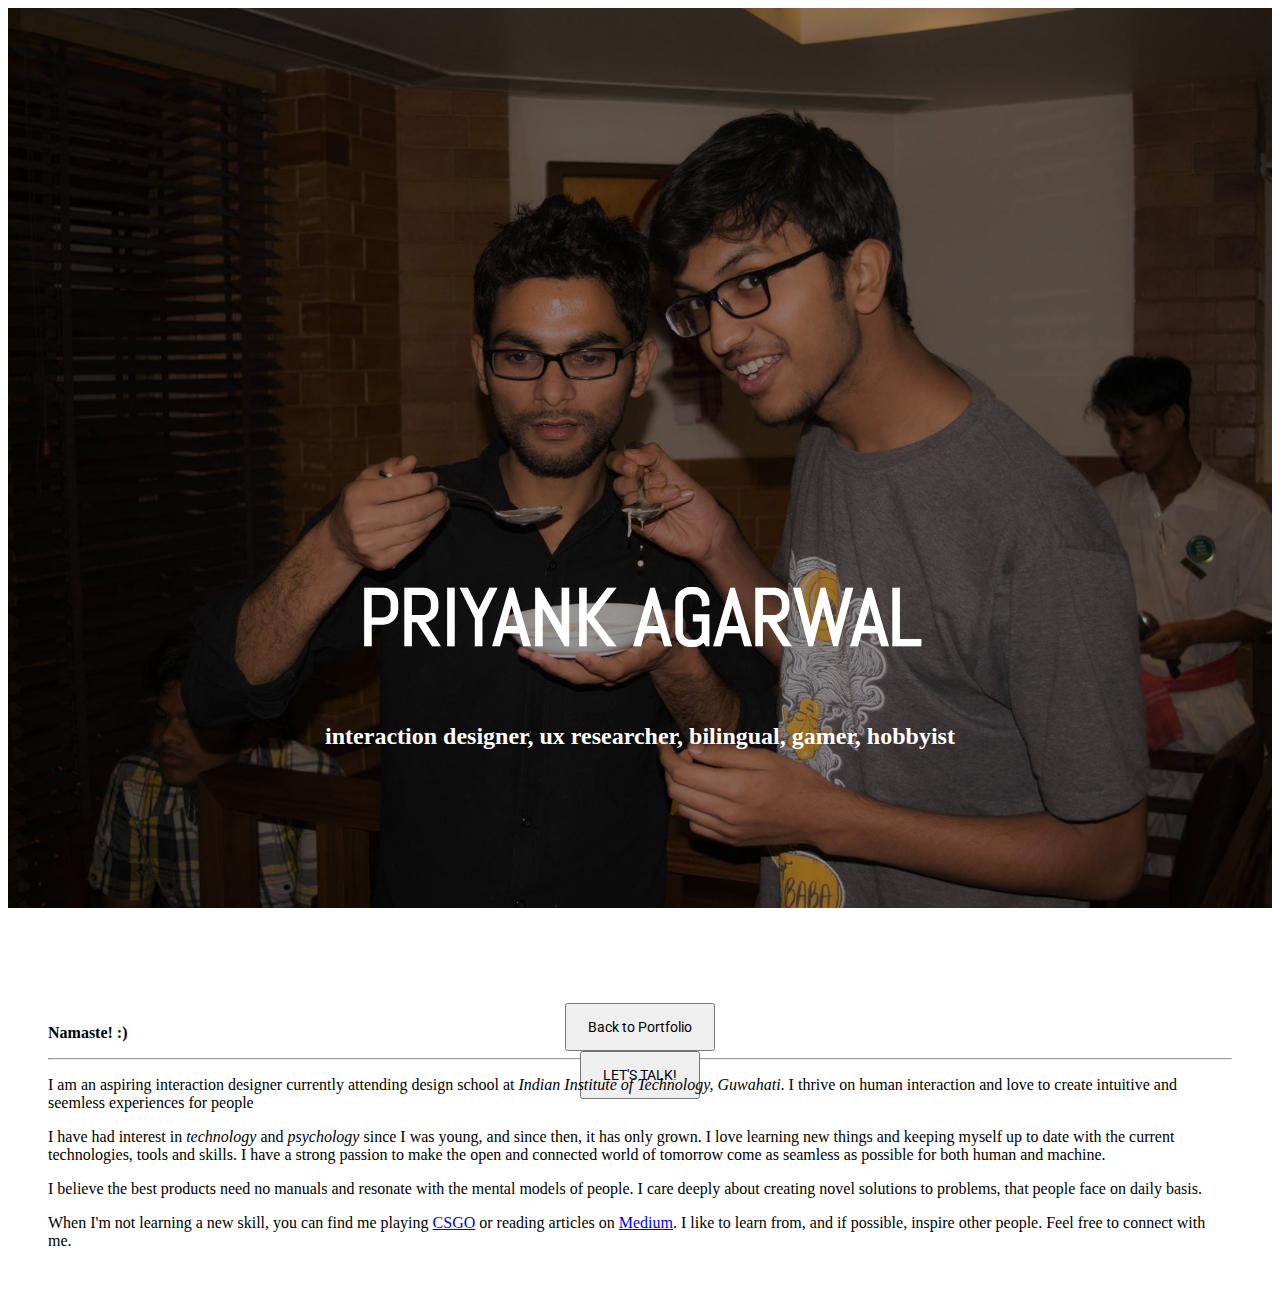
<file: about.html>
<!DOCTYPE html>
<html>

<head>

    <!-- Favicons-->
    <link rel="apple-touch-icon" sizes="180x180" href="favicons/apple-touch-icon.png">
    <link rel="icon" type="image/png" href="favicons/favicon-32x32.png" sizes="32x32">
    <link rel="icon" type="image/png" href="favicons/favicon-16x16.png" sizes="16x16">
    <link rel="manifest" href="favicons/manifest.json">
    <link rel="mask-icon" href="favicons/safari-pinned-tab.svg" color="#5bbad5">
    <meta name="theme-color" content="#ffffff">

    <meta charset="utf-8">
    <meta name="viewport" content="width=device-width, initial-scale=1">
    <meta http-equiv="x-ua-compatible" content="ie=edge">
    <meta name="description" content="Hi! I am Priyank Agarwal, a design student at Indian Institute of Technology, Guwahati. This is my Portfolio Website.">
    <meta name="author" content="Priyank Agarwal">

    <title>About Priyank</title>

    <link rel="stylesheet" href="https://maxcdn.bootstrapcdn.com/bootstrap/4.0.0-alpha.2/css/bootstrap.min.css" integrity="sha384-y3tfxAZXuh4HwSYylfB+J125MxIs6mR5FOHamPBG064zB+AFeWH94NdvaCBm8qnd" crossorigin="anonymous">
    <link href="https://fonts.googleapis.com/css?family=Abel" rel="stylesheet">
    <link href="https://fonts.googleapis.com/css?family=Roboto:400,500" rel="stylesheet">

    <link rel="stylesheet" href="css/about.css">
</head>

<body>
    <div class="container-fluid" style="padding:0;">
        <div class="row">
            <div class="col-md-6 image-overlay" style="padding-right:0;">
                <!-- <img src="http://placehold.it/800x720" class="img-background" alt="placeholder"> -->
                <div class="transparent-layer">
                    <div class="overlay-text">
                        <h1 class="overlay-header text-center">PRIYANK AGARWAL</h1>
                        <h2 class="text-center">interaction designer, ux researcher, bilingual, gamer, hobbyist</h2>
                    </div>
                    <div class="row overlay-footer">
                        <div class="col-md-6 text-center">
                            <button type="button" class="btn btn-secondary button-contact">Back to Portfolio</button>
                        </div>
                        <div class="col-md-6 text-center">
                            <button type="button" class="btn btn-success button-contact">LET'S TALK!</button>
                        </div>
                    </div>
                </div>
            </div>
            <div class="col-md-6">
                <div class="about-text">
                    <p class="lead"><strong>Namaste! :)</strong></p>
                    <hr>
                    <p class="lead">I am an aspiring interaction designer currently attending design school at <em>Indian Institute of Technology, Guwahati</em>. I thrive on human interaction and love to create intuitive and seemless experiences for people</p>
                    <p class="lead">I have had interest in <em>technology</em> and <em>psychology</em> since I was young, and since then, it has only grown. I love learning new things and keeping myself up to date with the current technologies, tools and skills. I have
                        a strong passion to make the open and connected world of tomorrow come as seamless as possible for both human and machine.</p>
                    <p class="lead">I believe the best products need no manuals and resonate with the mental models of people. I care deeply about creating novel solutions to problems, that people face on daily basis.</p>
                    <p class="lead">When I'm not learning a new skill, you can find me playing <a href="http://steamcommunity.com/id/priyank1205/">CSGO</a> or reading articles on <a href="https://medium.com/@priyank1205">Medium</a>. I like to learn from, and if possible,
                        inspire other people. Feel free to connect with me.</p>
                </div>
            </div>
        </div>
    </div>
    <script src="https://ajax.googleapis.com/ajax/libs/jquery/2.1.4/jquery.min.js"></script>
    <script src="https://maxcdn.bootstrapcdn.com/bootstrap/4.0.0-alpha.2/js/bootstrap.min.js" integrity="sha384-vZ2WRJMwsjRMW/8U7i6PWi6AlO1L79snBrmgiDpgIWJ82z8eA5lenwvxbMV1PAh7" crossorigin="anonymous"></script>
</body>

</html>
</file>
<file: css/about.css>
/*body {
    overflow-x: hidden !important;
}*/


/*.image-overlay {
    position: relative;
}

.overlay-text {
    position: absolute;
    top: 50px;
    text-align: center;
    color: white;
    font-size: 40px;
}*/

* {
    -webkit-box-sizing: border-box;
    box-sizing: border-box;
}

.image-overlay {
    height: 100vh;
    background-image: url("../about-bg.jpg");
    background-position: center;
    background-size: cover;
}

.transparent-layer {
    background-color: rgba(0, 0, 0, 0.4);
    width: 100%;
    height: 100%;
}

.overlay-text {
    padding-top: 40%;
    color: white;
    /*text-align: center;*/
    margin-left: 10%;
    margin-right: 10%;
}

.text-center {
    text-align: center;
}

.overlay-header {
    font-family: 'Abel', sans-serif;
    font-size: 80px;
}

.overlay-footer {
    color: white;
    /*bottom: 10%;*/
    margin-top: 20%;
}


/*#back-to-portfolio {
    display: inline;
}*/

.text-right {
    text-align: right;
}

.button-contact {
    font-family: 'Roboto', sans-serif;
    font-size: 14px;
    padding: 1em 1.5em;
    color: black;
}

.about-text {
    padding: 100px 40px 40px;
}

.img-background {
    height: 100vh;
    max-width: 100%;
    display: block;
}
</file>
